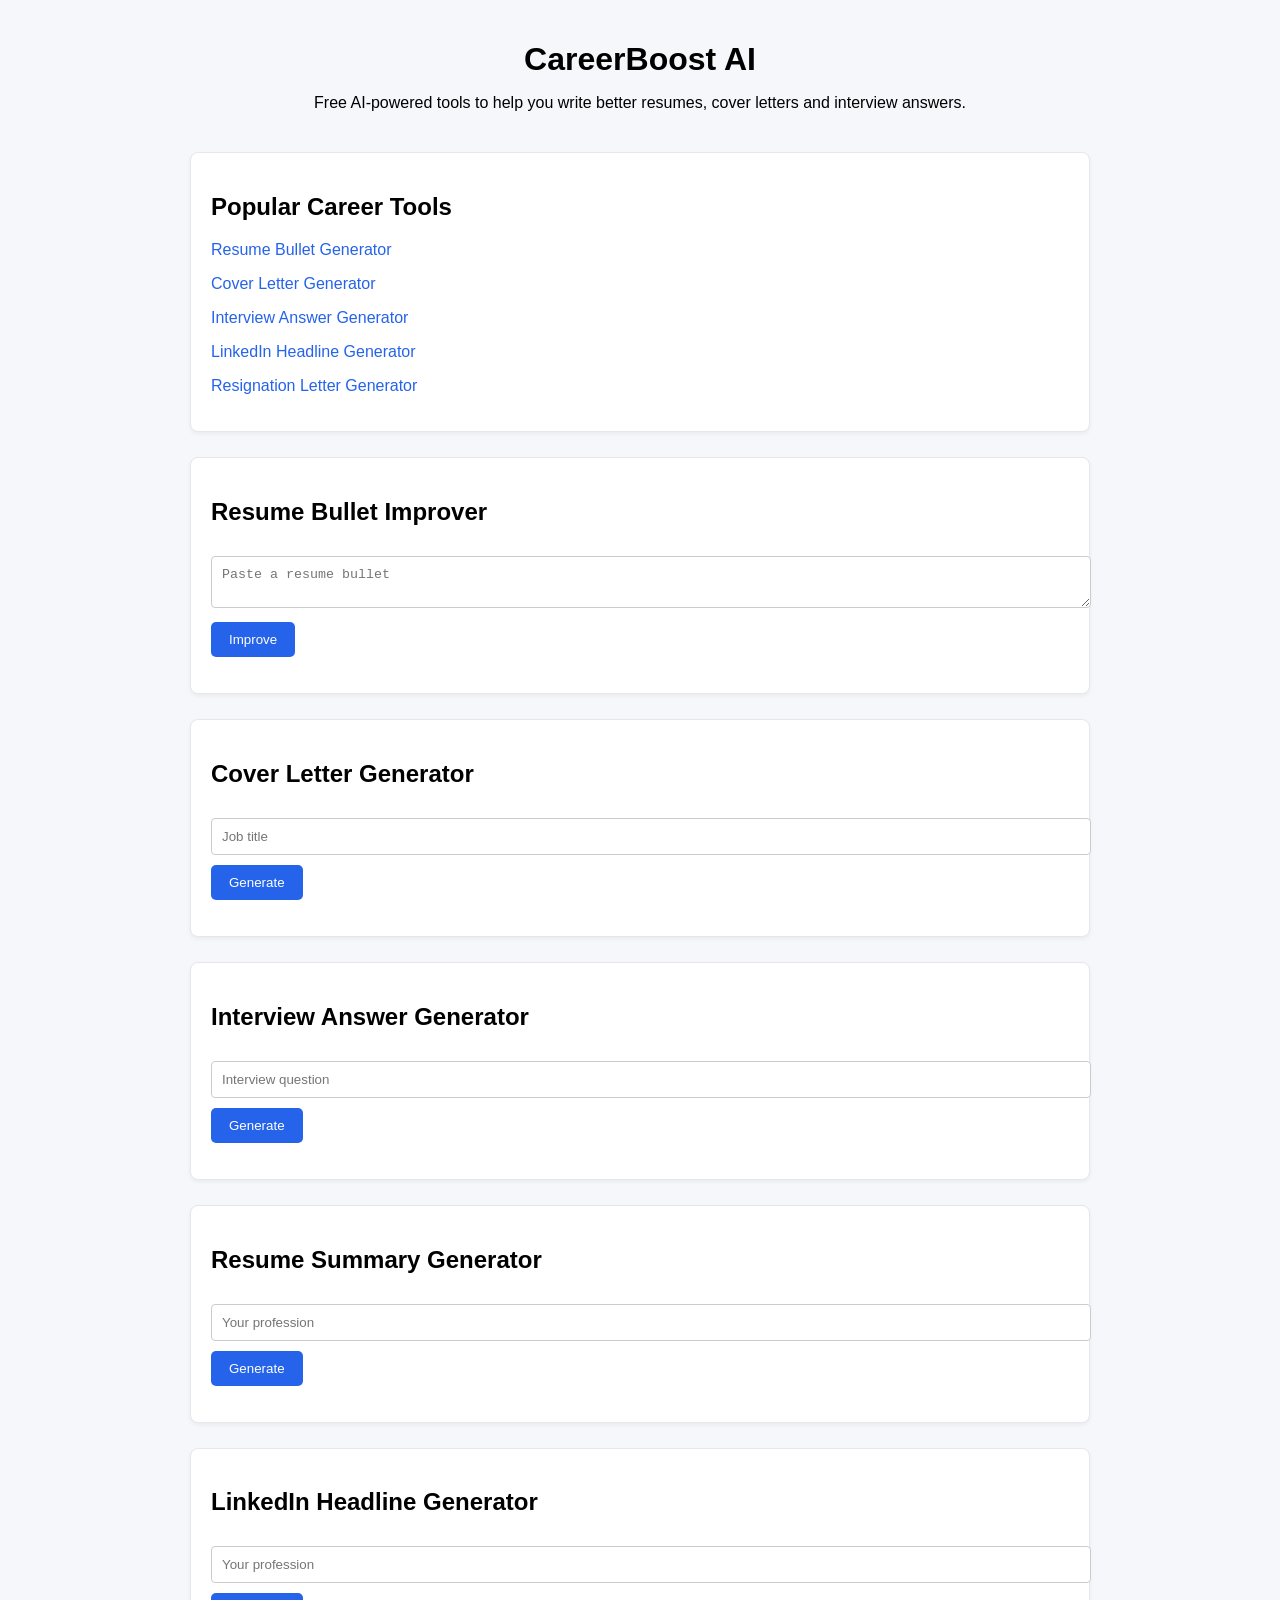
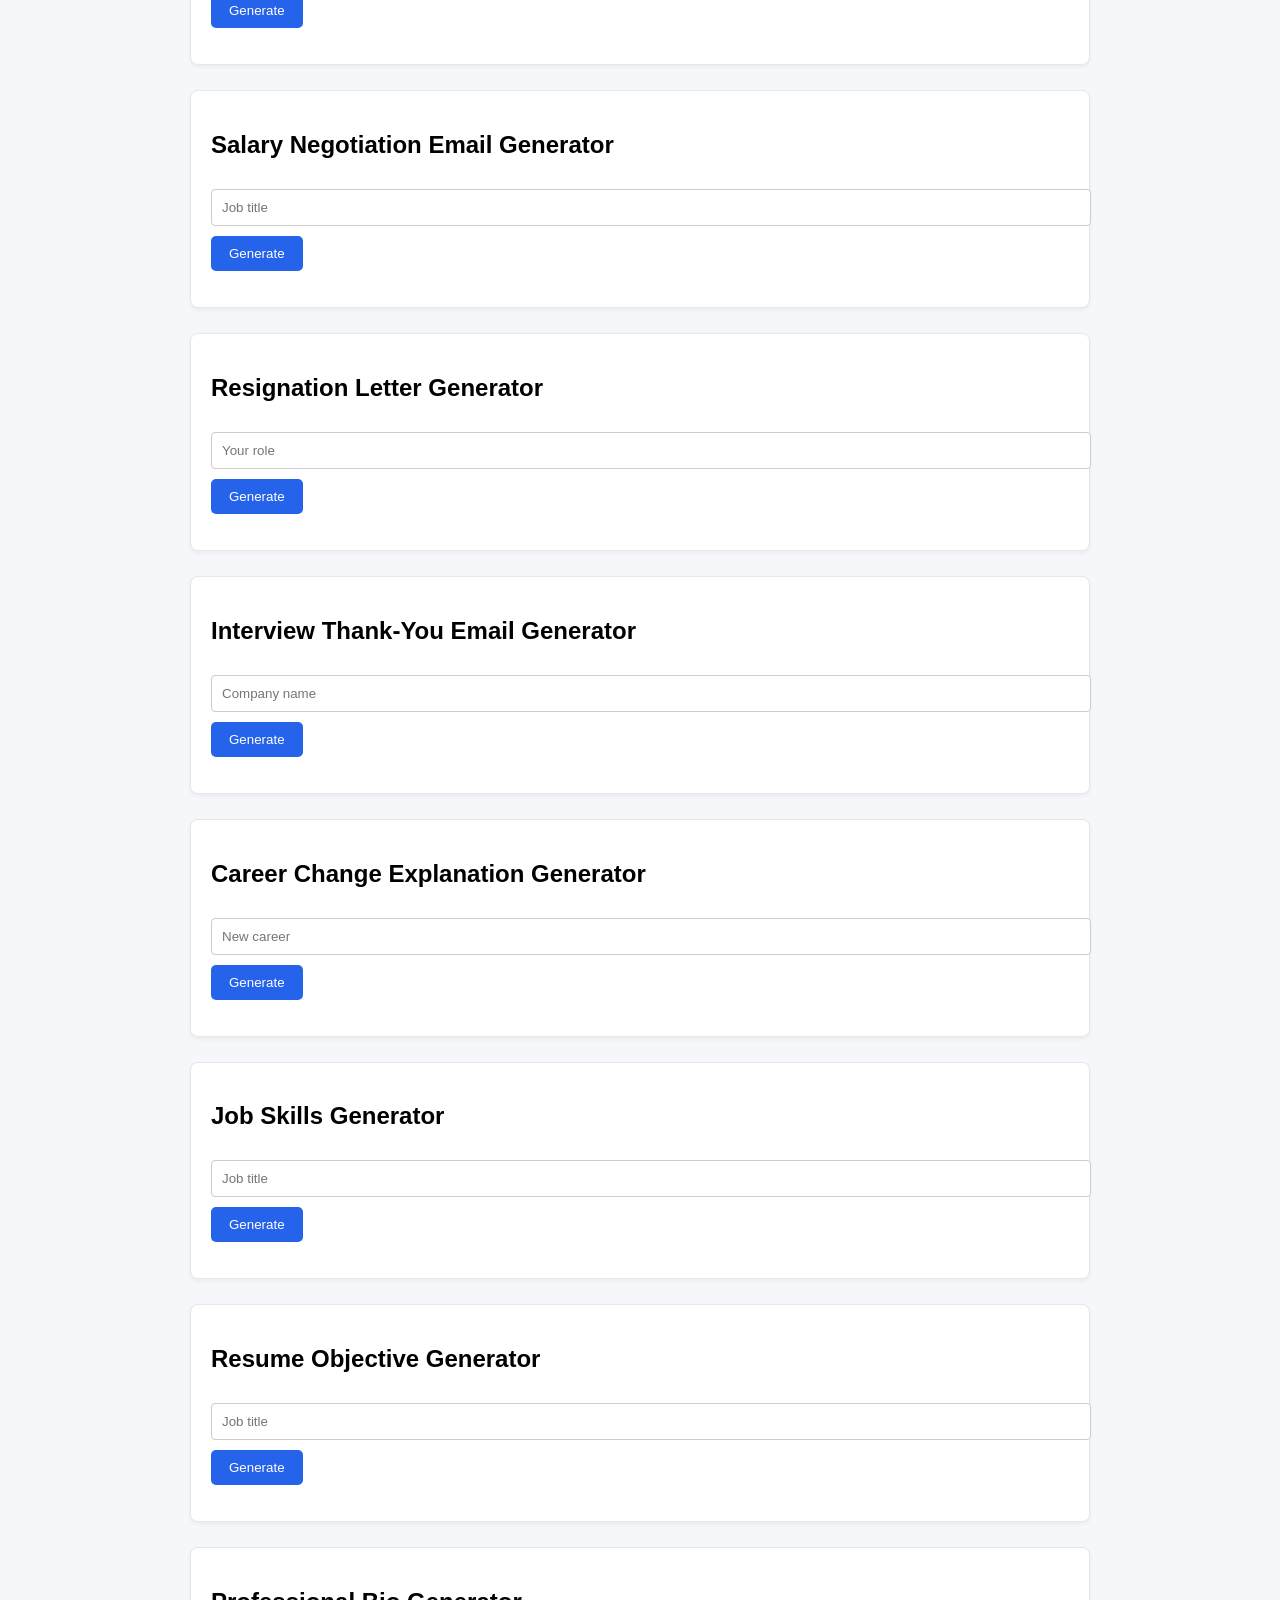
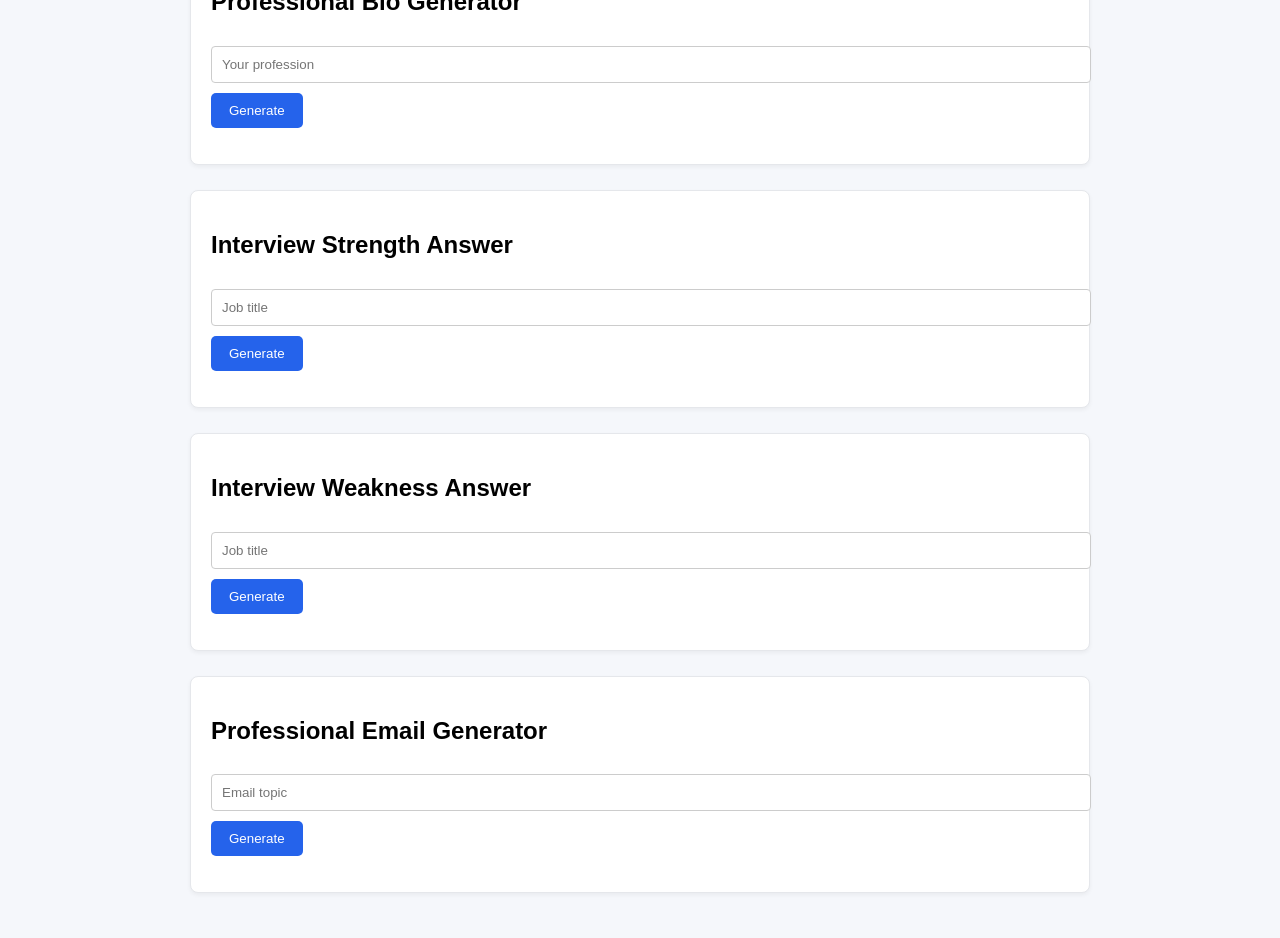
<file: index.html>
<!DOCTYPE html>
<html>

<head>
<title>CareerBoost AI – Free Resume & Job Application Tools</title>
<link rel="stylesheet" href="style.css">
</head>

<body>

<header>
<h1>CareerBoost AI</h1>
<p>Free AI-powered tools to help you write better resumes, cover letters and interview answers.</p>
</header>
  
<div class="tool">
  <h2>Popular Career Tools</h2>
  <p><a href="resume-bullet-generator.html">Resume Bullet Generator</a></p>
  <p><a href="cover-letter-generator.html">Cover Letter Generator</a></p>
  <p><a href="interview-answer-generator.html">Interview Answer Generator</a></p>
  <p><a href="linkedin-headline-generator.html">LinkedIn Headline Generator</a></p>
  <p><a href="resignation-letter-generator.html">Resignation Letter Generator</a></p>
</div>
  
<div class="tool">
<h2>Resume Bullet Improver</h2>
<textarea id="resumeInput" placeholder="Paste a resume bullet"></textarea>
<button onclick="improveBullet()">Improve</button>
<p id="resumeResult"></p>
</div>

<div class="tool">
<h2>Cover Letter Generator</h2>
<input id="jobTitle" placeholder="Job title">
<button onclick="generateCover()">Generate</button>
<p id="coverResult"></p>
</div>

<div class="tool">
<h2>Interview Answer Generator</h2>
<input id="question" placeholder="Interview question">
<button onclick="generateAnswer()">Generate</button>
<p id="answerResult"></p>
</div>

<script src="script.js"></script>

</body>
</html>

<div class="tool">
<h2>Resume Summary Generator</h2>
<input id="summaryRole" placeholder="Your profession">
<button onclick="generateSummary()">Generate</button>
<p id="summaryResult"></p>
</div>

<div class="tool">
<h2>LinkedIn Headline Generator</h2>
<input id="headlineRole" placeholder="Your profession">
<button onclick="generateHeadline()">Generate</button>
<p id="headlineResult"></p>
</div>

<div class="tool">
<h2>Salary Negotiation Email Generator</h2>
<input id="salaryRole" placeholder="Job title">
<button onclick="generateSalaryEmail()">Generate</button>
<p id="salaryResult"></p>
</div>

<div class="tool">
<h2>Resignation Letter Generator</h2>
<input id="resignationRole" placeholder="Your role">
<button onclick="generateResignation()">Generate</button>
<p id="resignationResult"></p>
</div>

<div class="tool">
<h2>Interview Thank-You Email Generator</h2>
<input id="interviewCompany" placeholder="Company name">
<button onclick="generateThankYou()">Generate</button>
<p id="thankYouResult"></p>
</div>

<div class="tool">
<h2>Career Change Explanation Generator</h2>
<input id="careerChange" placeholder="New career">
<button onclick="generateCareerChange()">Generate</button>
<p id="careerChangeResult"></p>
</div>

<div class="tool">
<h2>Job Skills Generator</h2>
<input id="skillsRole" placeholder="Job title">
<button onclick="generateSkills()">Generate</button>
<p id="skillsResult"></p>
</div>
<div class="tool">
<h2>Resume Objective Generator</h2>
<input id="objectiveRole" placeholder="Job title">
<button onclick="generateObjective()">Generate</button>
<p id="objectiveResult"></p>
</div>

<div class="tool">
<h2>Professional Bio Generator</h2>
<input id="bioRole" placeholder="Your profession">
<button onclick="generateBio()">Generate</button>
<p id="bioResult"></p>
</div>

<div class="tool">
<h2>Interview Strength Answer</h2>
<input id="strengthRole" placeholder="Job title">
<button onclick="generateStrength()">Generate</button>
<p id="strengthResult"></p>
</div>

<div class="tool">
<h2>Interview Weakness Answer</h2>
<input id="weaknessRole" placeholder="Job title">
<button onclick="generateWeakness()">Generate</button>
<p id="weaknessResult"></p>
</div>

<div class="tool">
<h2>Professional Email Generator</h2>
<input id="emailTopic" placeholder="Email topic">
<button onclick="generateEmail()">Generate</button>
<p id="emailResult"></p>
</div>
</file>
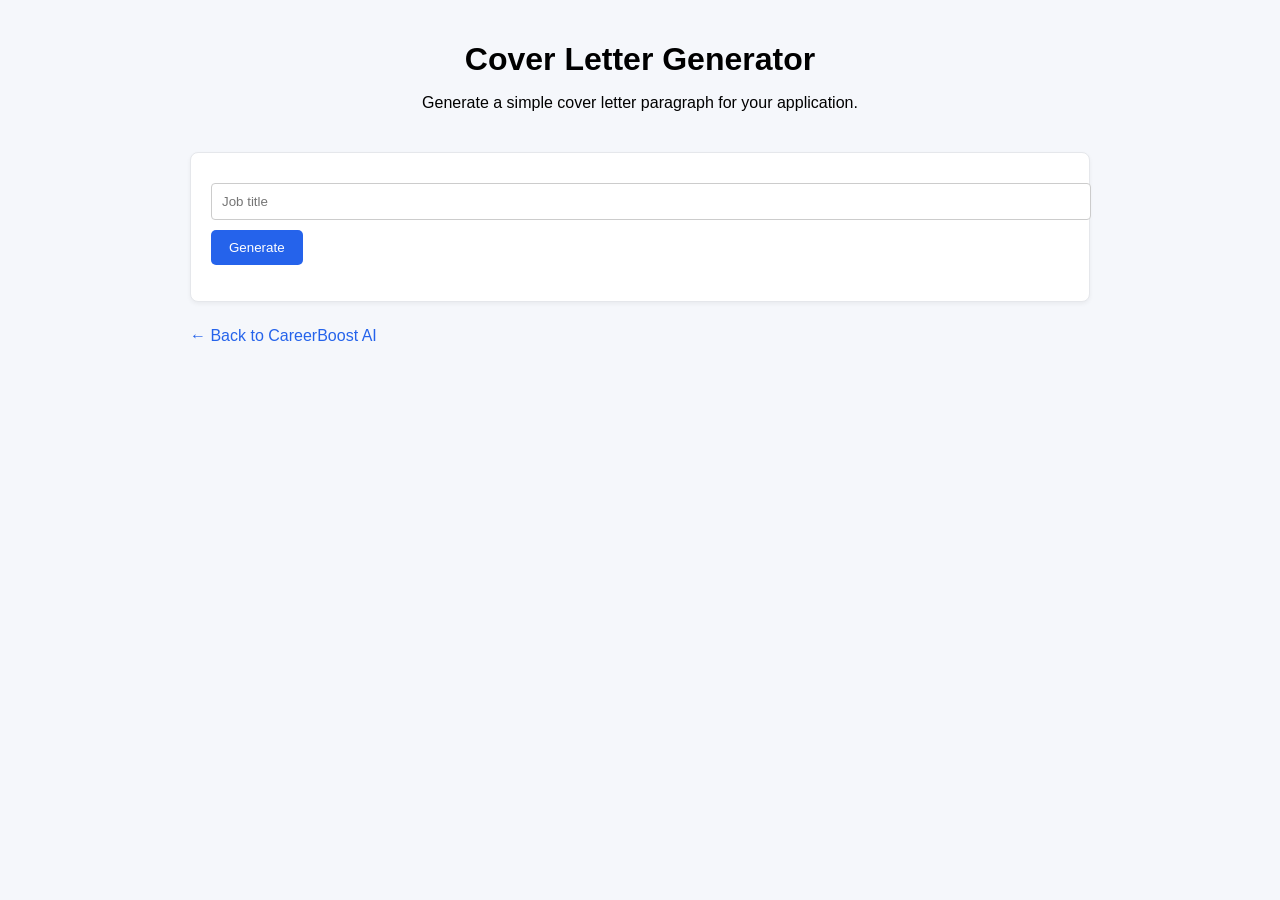
<file: cover-letter-generator.html>
<!DOCTYPE html>
<html>

<head>
  <title>Cover Letter Generator – CareerBoost AI</title>
  <link rel="stylesheet" href="style.css">
</head>

<body>

  <header>
    <h1>Cover Letter Generator</h1>
    <p>Generate a simple cover letter paragraph for your application.</p>
  </header>

  <div class="tool">
    <input id="jobTitle" placeholder="Job title">
    <button onclick="generateCover()">Generate</button>
    <p id="coverResult"></p>
  </div>

  <p><a href="index.html">← Back to CareerBoost AI</a></p>

  <script src="script.js"></script>

</body>
</html>
</file>
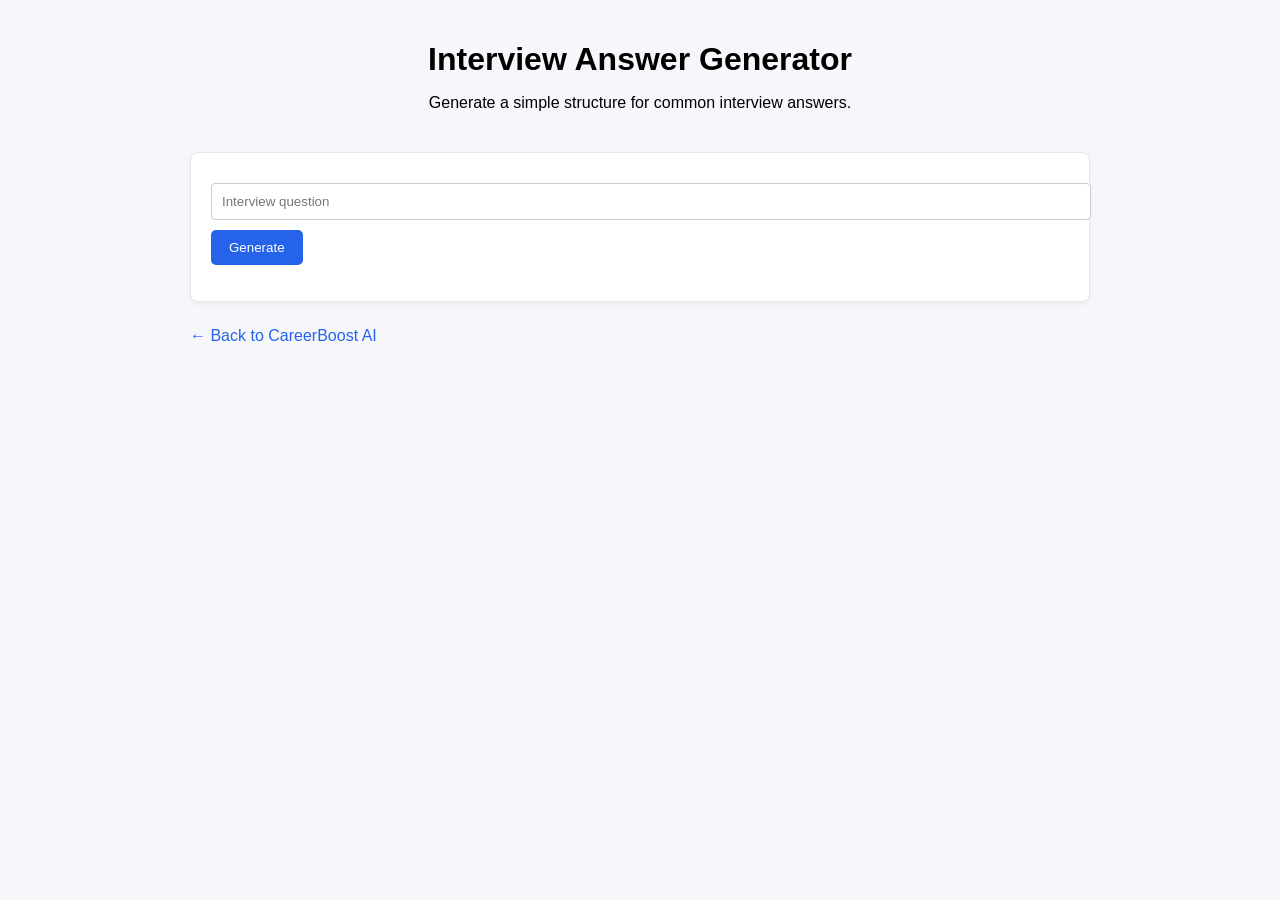
<file: interview-answer-generator.html>
<!DOCTYPE html>
<html>

<head>
  <title>Interview Answer Generator – CareerBoost AI</title>
  <link rel="stylesheet" href="style.css">
</head>

<body>

  <header>
    <h1>Interview Answer Generator</h1>
    <p>Generate a simple structure for common interview answers.</p>
  </header>

  <div class="tool">
    <input id="question" placeholder="Interview question">
    <button onclick="generateAnswer()">Generate</button>
    <p id="answerResult"></p>
  </div>

  <p><a href="index.html">← Back to CareerBoost AI</a></p>

  <script src="script.js"></script>

</body>
</html>
</file>
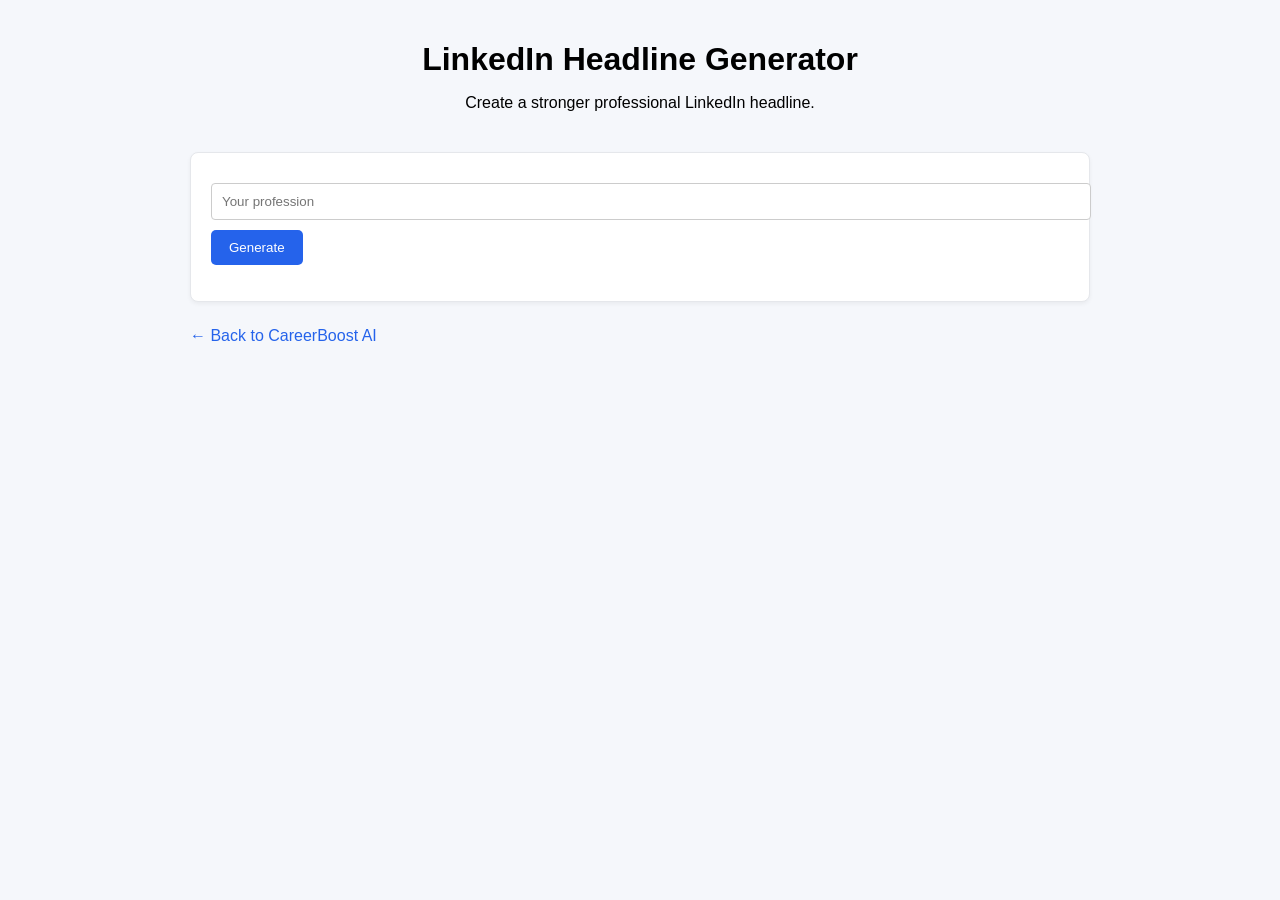
<file: linkedin-headline-generator.html>
<!DOCTYPE html>
<html>

<head>
  <title>LinkedIn Headline Generator – CareerBoost AI</title>
  <link rel="stylesheet" href="style.css">
</head>

<body>

  <header>
    <h1>LinkedIn Headline Generator</h1>
    <p>Create a stronger professional LinkedIn headline.</p>
  </header>

  <div class="tool">
    <input id="headlineRole" placeholder="Your profession">
    <button onclick="generateHeadline()">Generate</button>
    <p id="headlineResult"></p>
  </div>

  <p><a href="index.html">← Back to CareerBoost AI</a></p>

  <script src="script.js"></script>

</body>
</html>
</file>
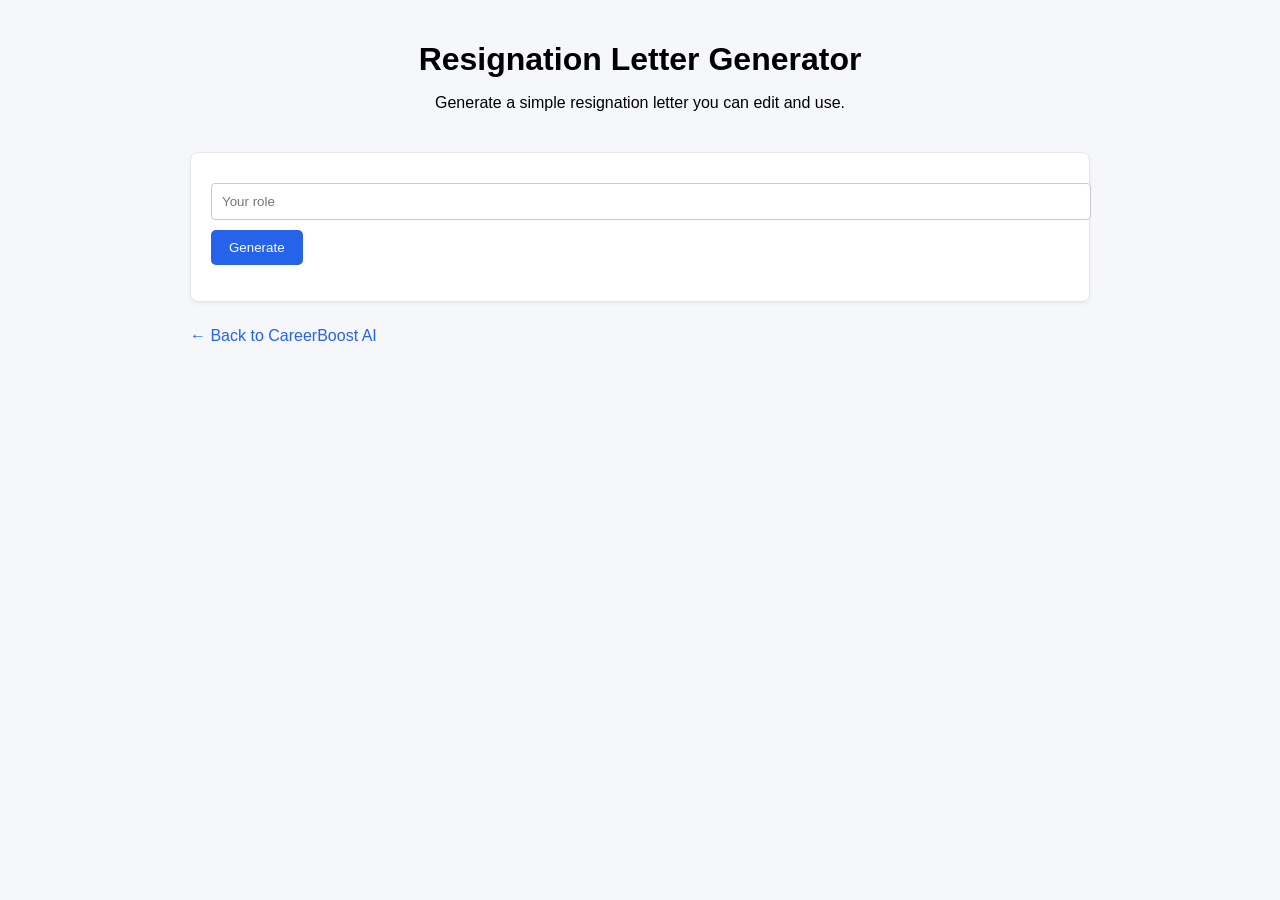
<file: resignation-letter-generator.html>
<!DOCTYPE html>
<html>

<head>
  <title>Resignation Letter Generator – CareerBoost AI</title>
  <link rel="stylesheet" href="style.css">
</head>

<body>

  <header>
    <h1>Resignation Letter Generator</h1>
    <p>Generate a simple resignation letter you can edit and use.</p>
  </header>

  <div class="tool">
    <input id="resignationRole" placeholder="Your role">
    <button onclick="generateResignation()">Generate</button>
    <p id="resignationResult"></p>
  </div>

  <p><a href="index.html">← Back to CareerBoost AI</a></p>

  <script src="script.js"></script>

</body>
</html>
</file>
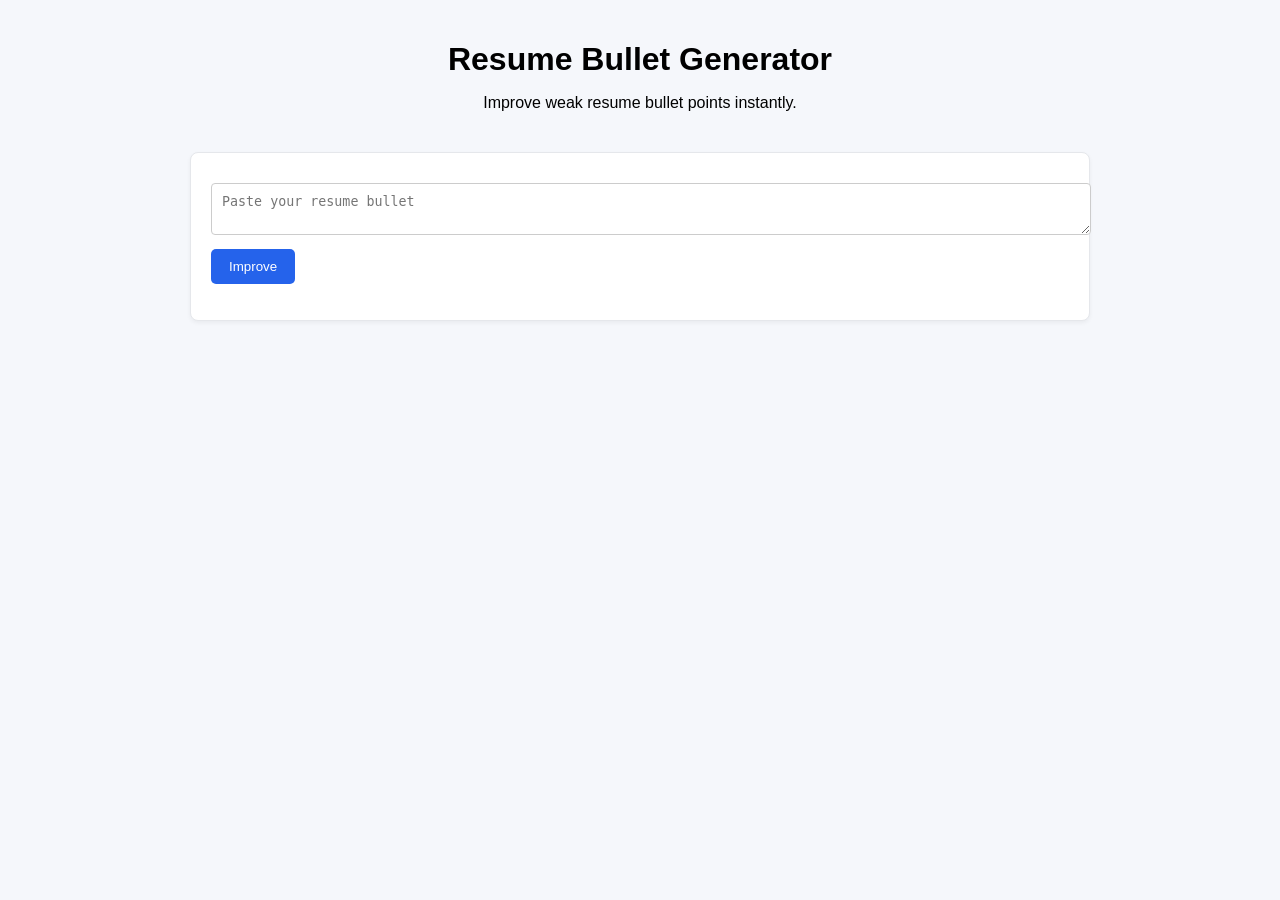
<file: resume-bullet-generator.html>
<!DOCTYPE html>
<html>

<head>
<title>Resume Bullet Generator – CareerBoost AI</title>
<link rel="stylesheet" href="style.css">
</head>

<body>

<header>
<h1>Resume Bullet Generator</h1>
<p>Improve weak resume bullet points instantly.</p>
</header>

<div class="tool">
<textarea id="resumeInput" placeholder="Paste your resume bullet"></textarea>
<button onclick="improveBullet()">Improve</button>
<p id="resumeResult"></p>
</div>

<script src="script.js"></script>

</body>

</html>
</file>
<file: style.css>
body {
font-family: Arial, sans-serif;
max-width: 900px;
margin: auto;
padding: 20px;
background: #f5f7fb;
}

header {
text-align: center;
margin-bottom: 40px;
}

h1 {
margin-bottom: 5px;
}

.tool {
background: white;
border: 1px solid #e5e7eb;
padding: 20px;
margin-bottom: 25px;
border-radius: 8px;
box-shadow: 0 2px 4px rgba(0,0,0,0.05);
}

input, textarea {
width: 100%;
padding: 10px;
margin-top: 10px;
border: 1px solid #ccc;
border-radius: 4px;
}

button {
margin-top: 10px;
padding: 10px 18px;
background: #2563eb;
color: white;
border: none;
border-radius: 5px;
cursor: pointer;
}

button:hover {
background: #1d4ed8;
}
a {
  color: #2563eb;
  text-decoration: none;
}

a:hover {
  text-decoration: underline;
}
</file>
